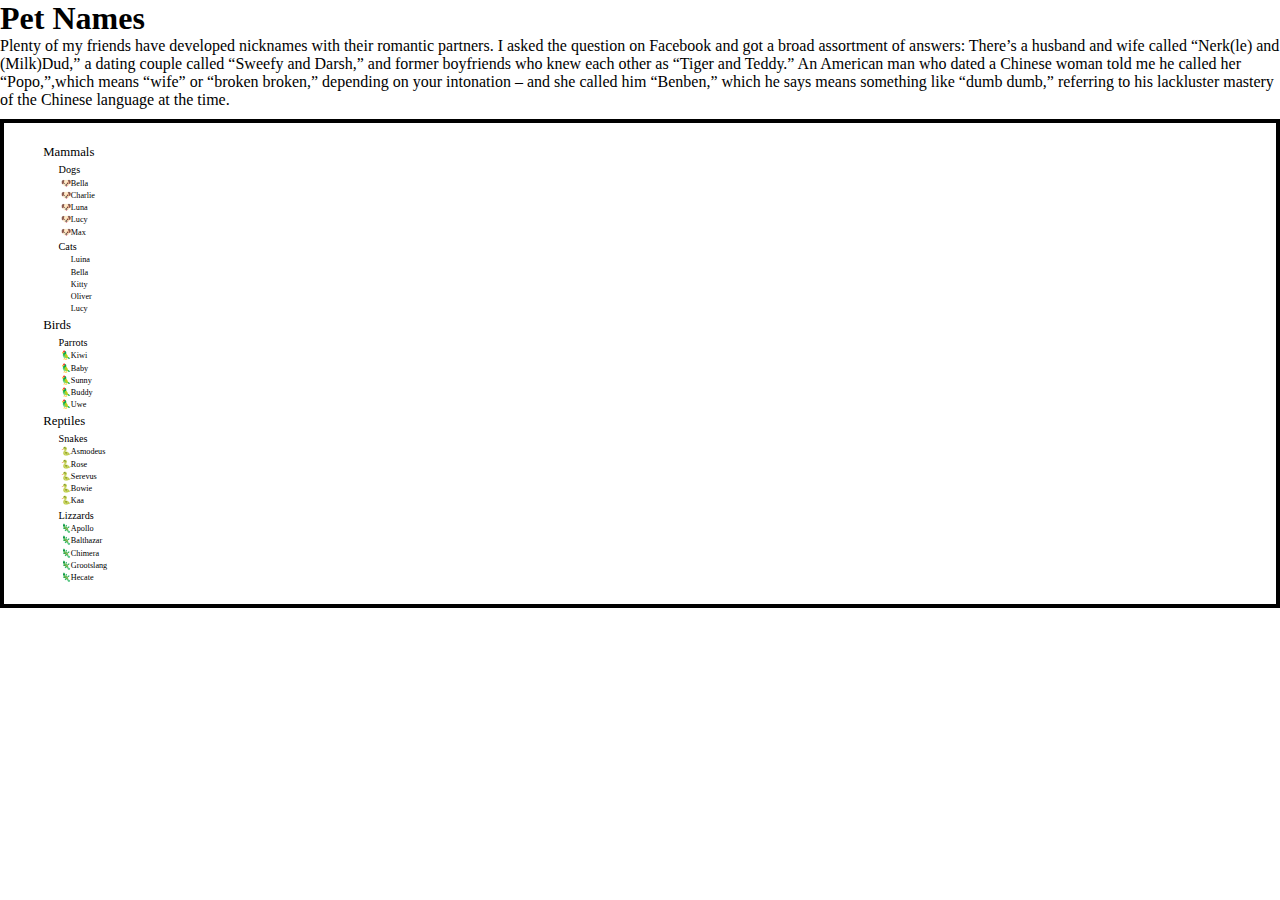
<file: CSS E Unit 2.1/index.html>
<!DOCTYPE html>
<html lang="en">
<head>
    <meta charset="UTF-8">
    <meta name="viewport" content="width=device-width, initial-scale=1.0">
    <title>CSS E Unit 2.1</title>
    <link rel="stylesheet" href="./assets/css/style.css">
</head>


    <body>
        <h1>Pet Names</h1>
        <p>
          Plenty of my friends have developed nicknames with their romantic
          partners. I asked the question on Facebook and got a broad assortment of
          answers: There’s a husband and wife called “Nerk(le) and (Milk)Dud,” a
          dating couple called “Sweefy and Darsh,” and former boyfriends who knew
          each other as “Tiger and Teddy.” An American man who dated a Chinese woman
          told me he called her “Popo,”,which means “wife” or “broken broken,”
          depending on your intonation – and she called him “Benben,” which he says
          means something like “dumb dumb,” referring to his lackluster mastery of
          the Chinese language at the time.
        </p>
        <section class="pets">
          <ul>
            <li>
              Mammals
              <ul>
                <li>
                  Dogs
                  <ul class="dog">
                    <li>Bella</li>
                    <li>Charlie</li>
                    <li>Luna</li>
                    <li>Lucy</li>
                    <li>Max</li>
                  </ul>
                </li>
                <li>
                  Cats
                  <ul class="cat">
                    <li>Luina</li>
                    <li>Bella</li>
                    <li>Kitty</li>
                    <li>Oliver</li>
                    <li>Lucy</li>
                  </ul>
                </li>
              </ul>
            </li>
            <li>
              Birds
              <ul>
                <li>
                  Parrots
                  <ul class="parrot">
                    <li>Kiwi</li>
                    <li>Baby</li>
                    <li>Sunny</li>
                    <li>Buddy</li>
                    <li>Uwe</li>
                  </ul>
                </li>
              </ul>
            </li>
            <li>
              Reptiles
              <ul>
                <li>
                  Snakes
                  <ul class="snake">
                    <li>Asmodeus</li>
                    <li>Rose</li>
                    <li>Serevus</li>
                    <li>Bowie</li>
                    <li>Kaa</li>
                  </ul>
                </li>
                <li>
                  Lizzards
                  <ul class="lizzard">
                    <li>Apollo</li>
                    <li>Balthazar</li>
                    <li>Chimera</li>
                    <li>Grootslang</li>
                    <li>Hecate</li>
                  </ul>
                </li>
              </ul>
            </li>
          </ul>
        </section>
      </body>


    

</html>
</file>
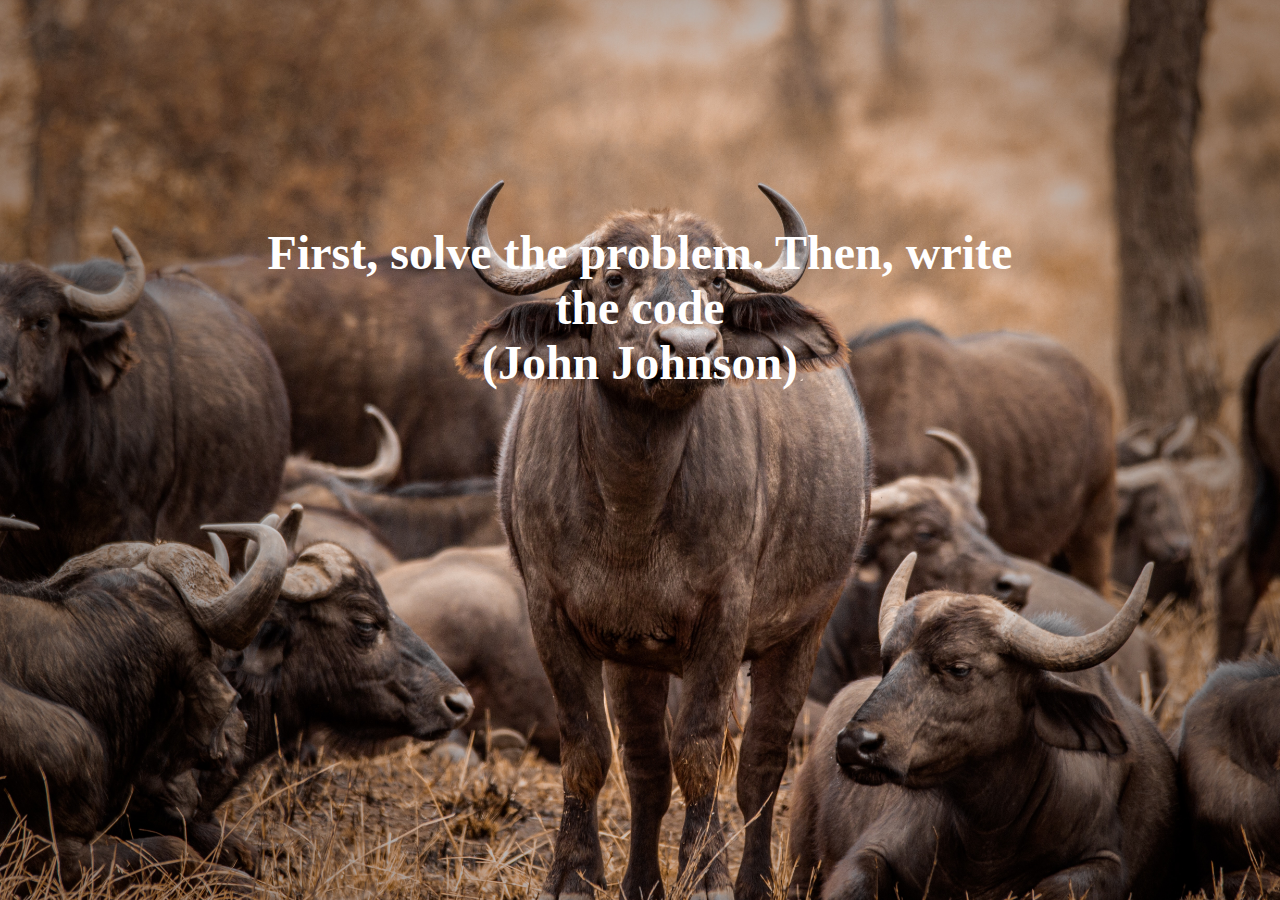
<file: CSS E Units 2.2/index.html>
<!DOCTYPE html>
<html lang="en">
<head>
    <meta charset="UTF-8">
    <meta name="viewport" content="width=device-width, initial-scale=1.0">
    <title>CSS E Units 2.2</title>
    <link rel="stylesheet" href="./assets/css/style.css">
</head>
<body>

    <section>
        <div class="container">
        <h1>First, solve the problem. Then, write <br> the code<br> (John Johnson)</h1>
        </div>
    </section>


    
</body>
</html>
</file>
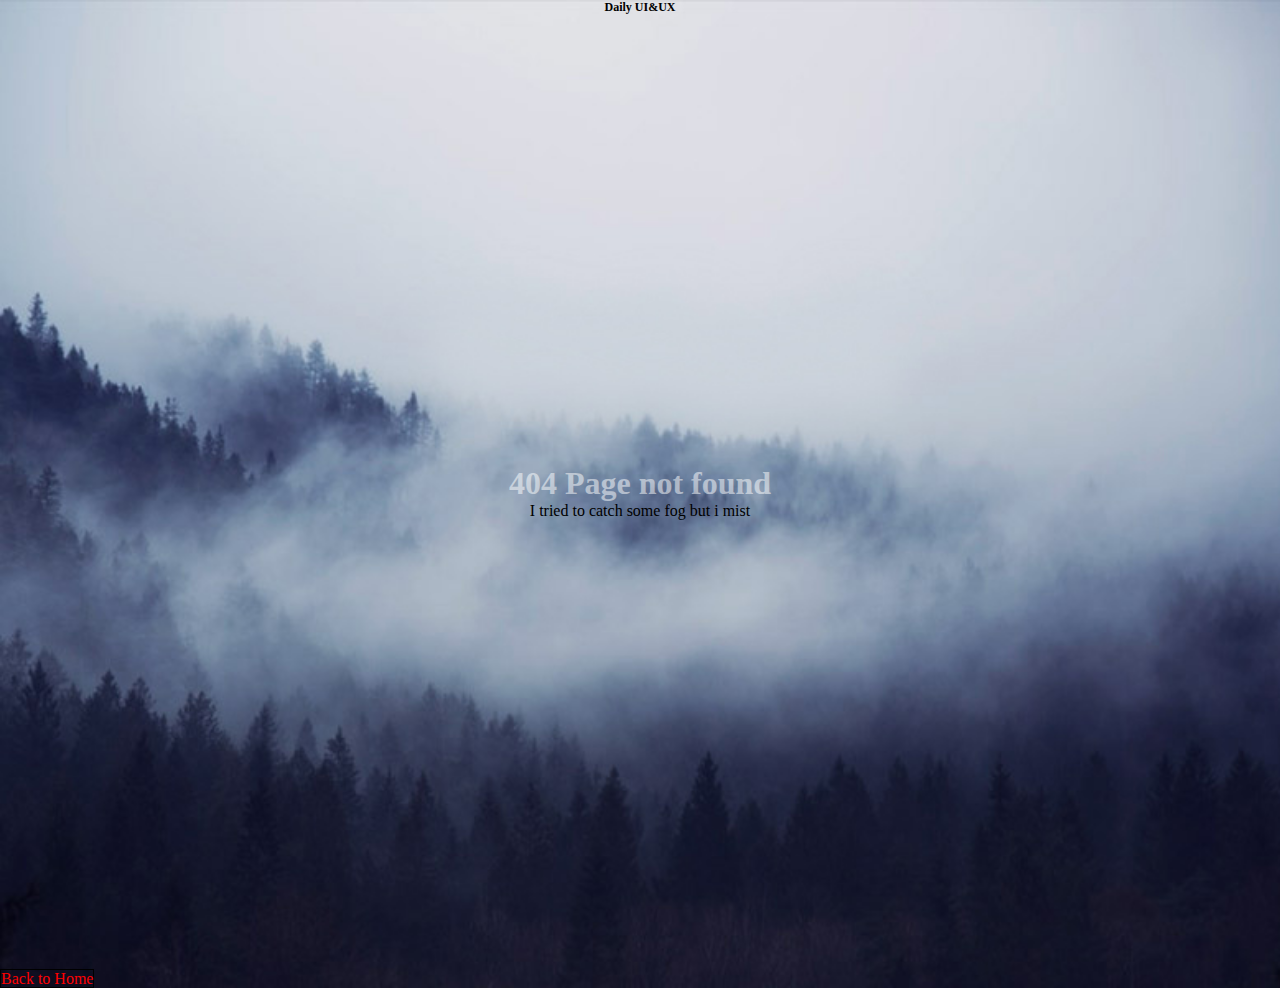
<file: CSS E Units 3.2/index.html>
<!DOCTYPE html>
<html lang="en">
<head>
    <meta charset="UTF-8">
    <meta name="viewport" content="width=device-width, initial-scale=1.0">
    <title>CSS E Units 3.2</title>
    <link rel="stylesheet" href="./assets/css/style.css">
</head>
<body>
    <main>
    <header>
        <h2> Daily UI&UX</h2>
    </header>
    <div>

    <h1>404 Page not found</h1>
    <p>I tried to catch some fog but i mist</p>
    </div>

    <a class="button" href="#">Back to Home</a>


    </main>



    
</body>
</html>
</file>
<file: CSS E Unit 2.1/assets/css/style.css>
* {
    padding: 0;
    margin: 0;
    box-sizing: border-box;
}

section {
    border: 10px 10px 10px 10px;
    font: 1rem;
}

.pets {
    border: 4px solid black;
    padding: 20px 20px 20px 20px;
}

li {
    font-size: 0.8em;
    line-height: 1.5em;
}

section ul {
    padding-inline: 1.2em;
    list-style: none;
}

p {
    padding-bottom: 10px;
}

.dog li {
    list-style-type:"🐶";
}

.cats li {
    list-style-type:"🐱";
}

.parrot li {
    list-style-type:"🦜";
}

.snake li {
    list-style-type:"🐍";
}

.lizzard li {
    list-style-type:"🦎";
}
</file>
<file: CSS E Units 2.2/assets/css/style.css>
* {
    padding: 0;
    margin: 0;
    box-sizing: border-box;
}

section {
    background-image: url(./../../bild.jpg);
    width: 100vw;
    height: 100vh;
    background-size: cover;
}

/* section {
    background-image: url(./../../bild.jpg);
    width: 100%;
    min-height: 100vh;
    background-position: center;
    background-size: cover;
    text-align: center;
} */




h1 {
    padding: 25vh 25vh;
    text-align: center;
    color: white;
    /* background-color: aliceblue; */
    font-size: 3rem;
}

.container {
    border-radius: 5rem;
    /* background-color: beige; */
    
}
</file>
<file: CSS E Units 3.2/assets/css/style.css>
* {
    padding: 0;
    margin: 0;
    box-sizing: border-box;
}

/* body {
    background-image: url(./../img/404\ page\ bild.jpeg);
    background-size: cover;
    width: 100%;
    min-height: 100vh;
} */

main {
    background-image: url(./../img/404\ page\ bild.jpeg);
    background-size: cover;
    width: 100%;
    min-height: 100vh;

}


h1 {
    color: white;
    opacity: 0.5;
    text-shadow: 1px black;
}   

div {
    padding-top: 50vh;
    padding-bottom: 50vh;
    padding-left: 50vh;
    padding-right: 50vh;
    text-align: center ;
}

/* a {
    text-decoration: none;
    text-align: center;
    border-radius: 10px green;
}    */

h2 {
    text-shadow: 1px black;
    font-size: 12px;
    text-align: center;
}

.button {
    text-decoration: none;
    color: red;
    border-top: 1px solid black;
    border-left: 1px solid black ;
    border-right: 1px solid black;
    border-bottom: 1px solid black;
}
</file>
